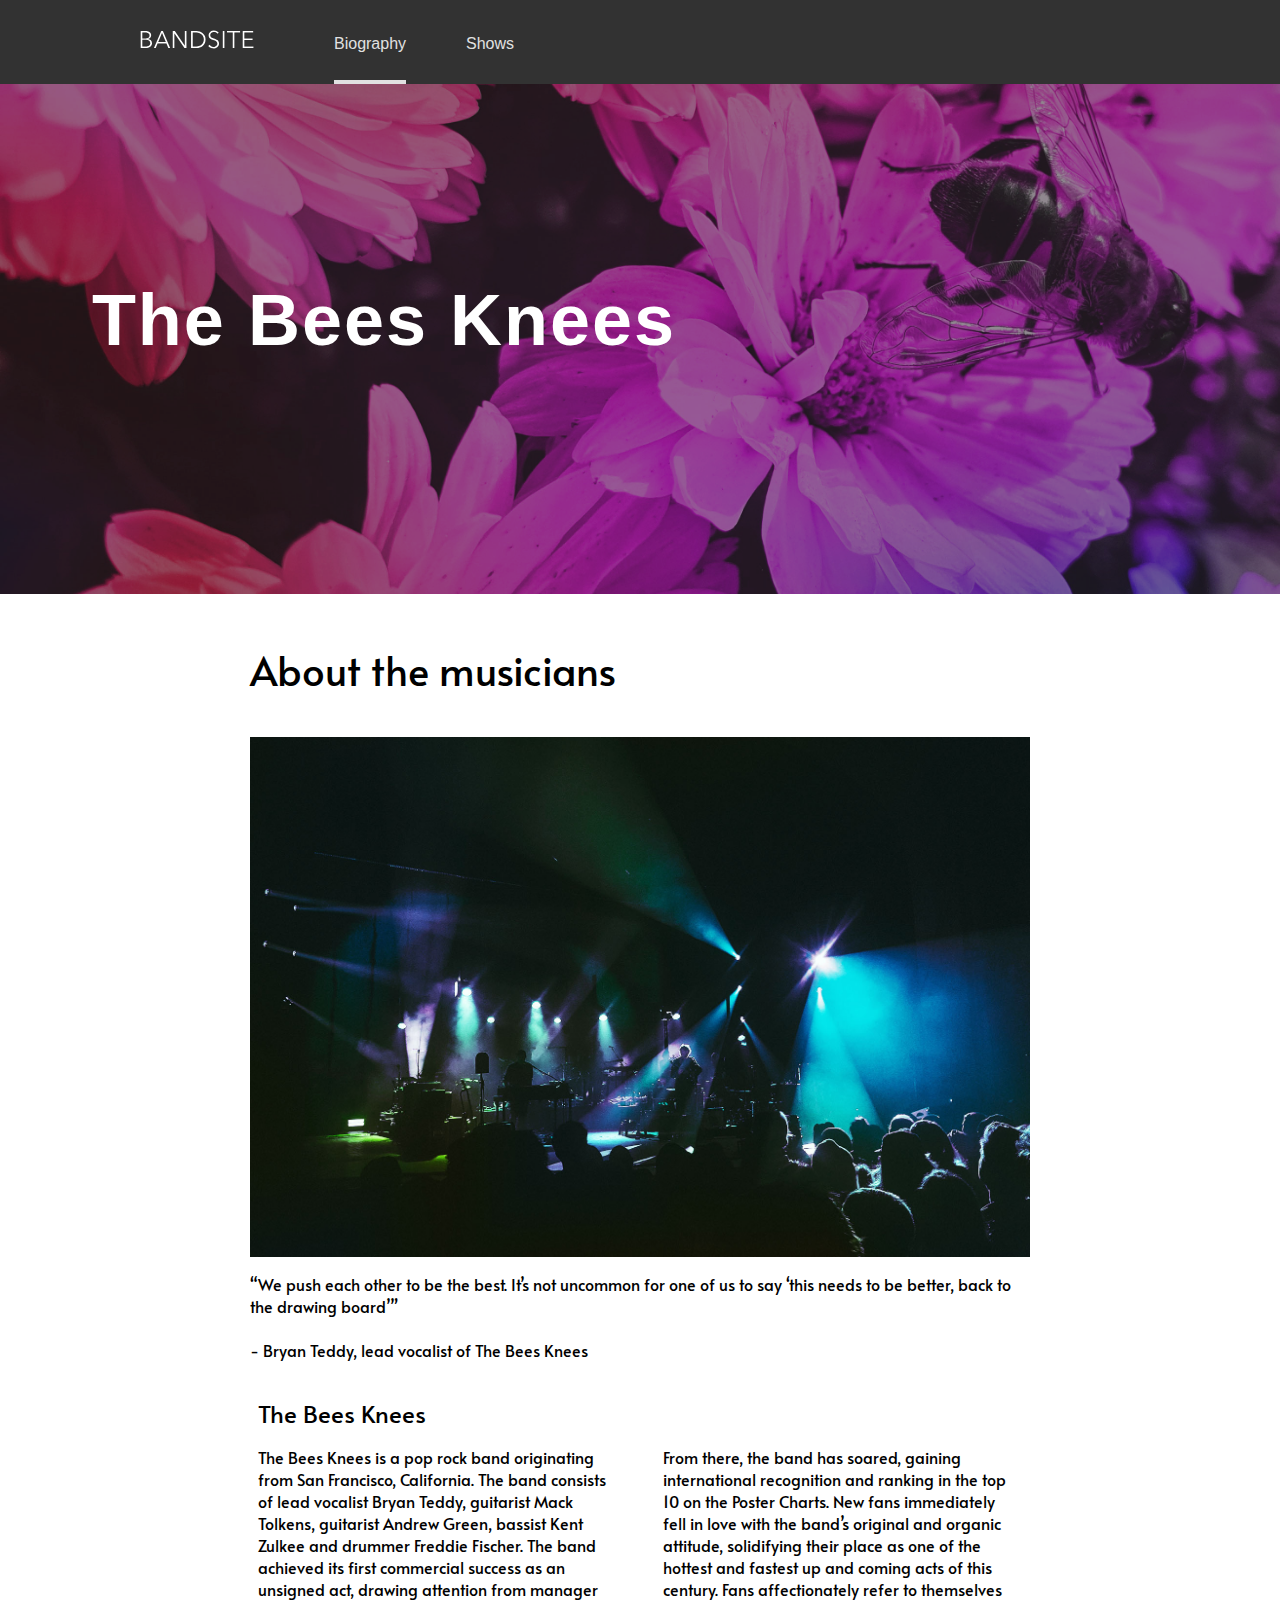
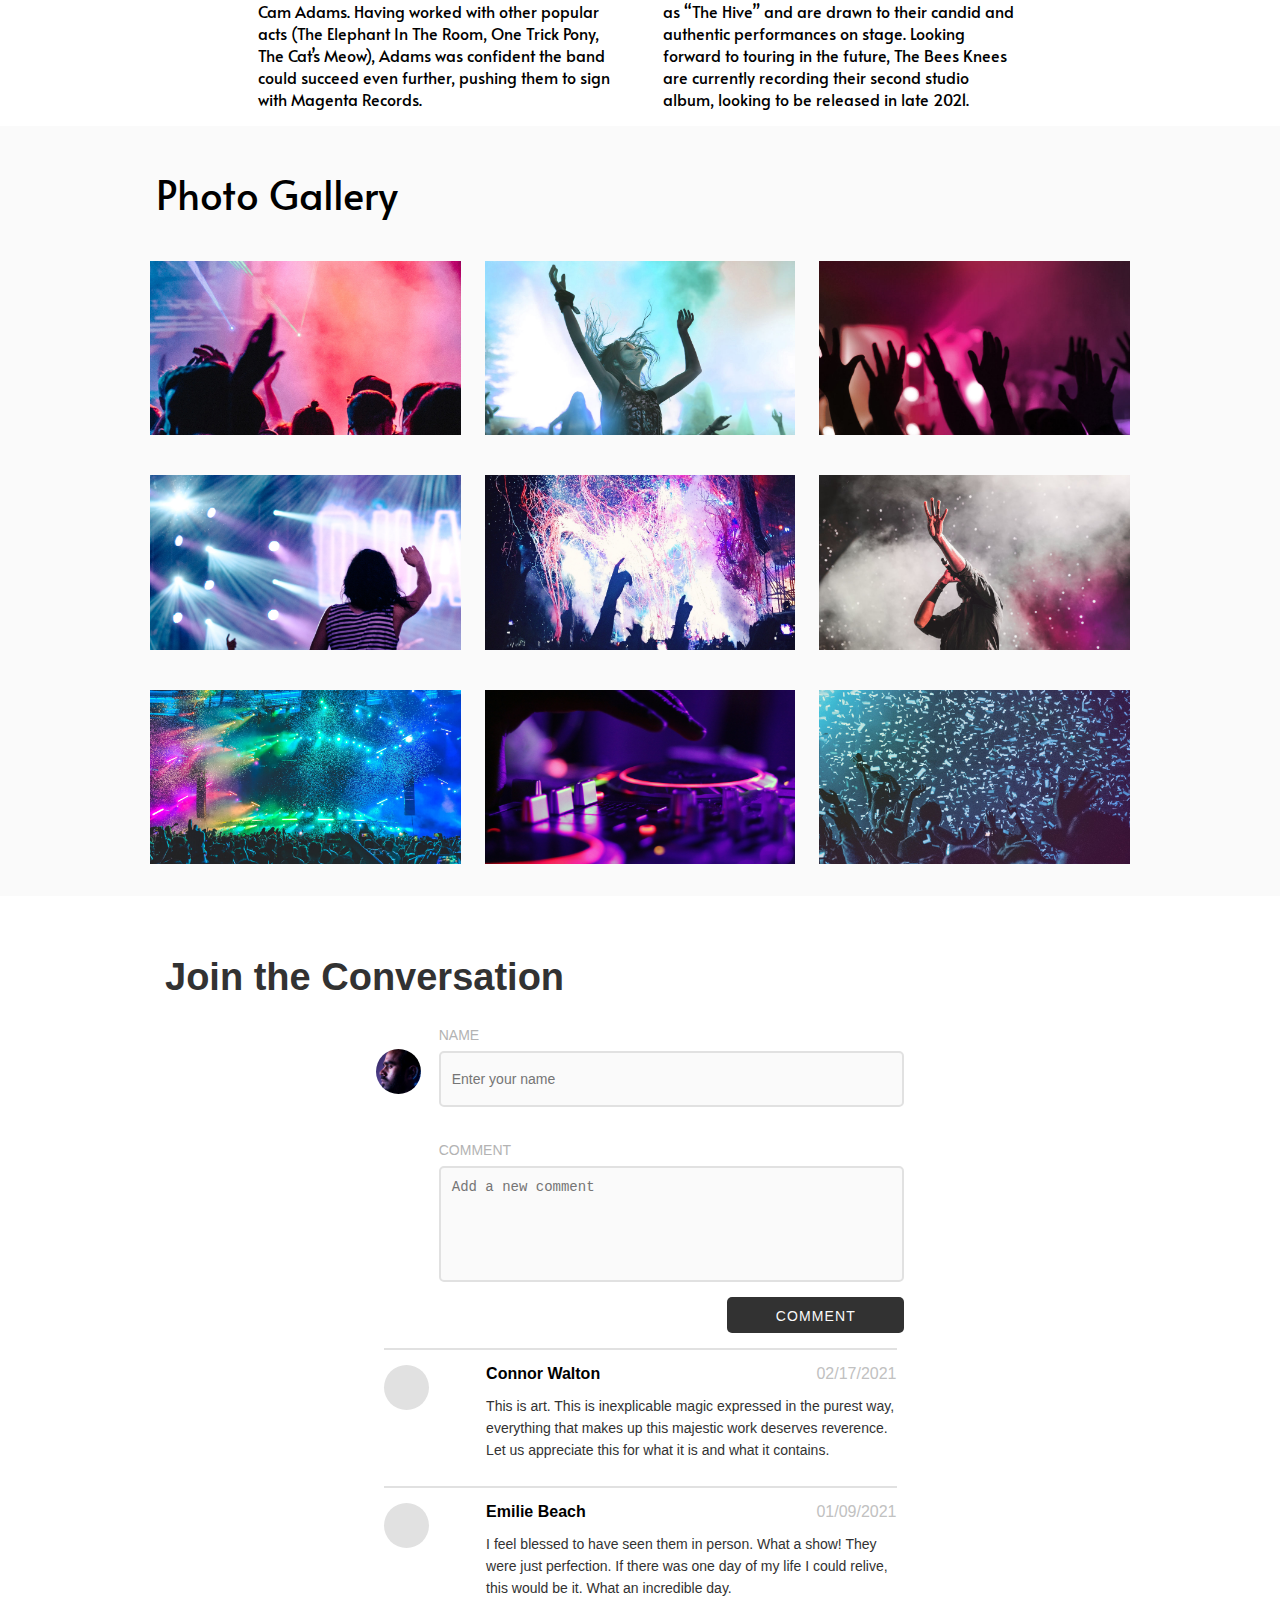
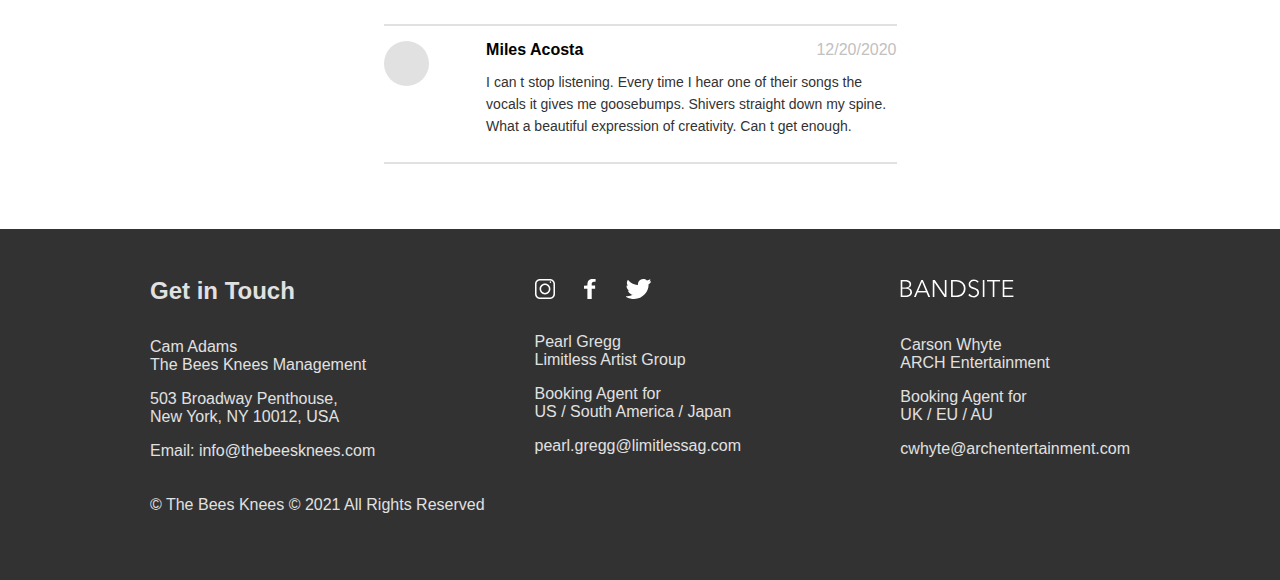
<file: index.html>
<!DOCTYPE html>
<html lang="en">
  <head>
    <meta charset="UTF-8" />
    <meta name="viewport" content="width=device-width, initial-scale=1.0" />
    <link rel="stylesheet" href="styles/bio.css" />
    <title>Bandsite</title>
  </head>
  <body>
    <header class="header">
      <div class="header-logo">
        <a href="#" class="nav-link"
          ><img src="./assets/logos/Logo-bandsite.svg" alt="BANDSITE"
        /></a>
      </div>

      <nav class="header-nav active">
        <ul class="nav-links">
          <li class="nav-link">
            <a href="#" class="bio">Biography</a>
            <div class="toggle1"></div>
          </li>

          <li class="nav-link">
            <a href="./pages/shows.html" class="shows">Shows</a>
            <div class="toggle2"></div>
          </li>
        </ul>
      </nav>
    </header>

    <div class="img_1"></div>
    <div class="text-overlay">
      <p>The Bees Knees</p>
    </div>

    <section class="section-1">
      <p class="section-title">About the musicians</p>

      <img src="./assets/images/band.jpg" alt="band image" />

      <p class="subheader">
        “We push each other to be the best. It’s not uncommon for one of us to
        say ‘this needs to be better, back to the drawing board’”<br /><br />
        <span class="author"
          >- Bryan Teddy, lead vocalist of The Bees Knees
        </span>
      </p>

      <p class="body-copy tablet-header">The Bees Knees</p>
      <div class="tablet-text">
        <p class="body-copy">
          The Bees Knees is a pop rock band originating from San Francisco,
          California. The band consists of lead vocalist Bryan Teddy, guitarist
          Mack Tolkens, guitarist Andrew Green, bassist Kent Zulkee and drummer
          Freddie Fischer. The band achieved its first commercial success as an
          unsigned act, drawing attention from manager Cam Adams. Having worked
          with other popular acts (The Elephant In The Room, One Trick Pony, The
          Cat’s Meow), Adams was confident the band could succeed even further,
          pushing them to sign with Magenta Records.
        </p>

        <p class="body-copy">
          From there, the band has soared, gaining international recognition and
          ranking in the top 10 on the Poster Charts. New fans immediately fell
          in love with the band’s original and organic attitude, solidifying
          their place as one of the hottest and fastest up and coming acts of
          this century. Fans affectionately refer to themselves as “The Hive”
          and are drawn to their candid and authentic performances on stage.
          Looking forward to touring in the future, The Bees Knees are currently
          recording their second studio album, looking to be released in late
          2021.
        </p>
      </div>
    </section>

    <section class="section-title section-2">
      <p>Photo Gallery</p>
      <div class="tablet-images">
        <img src="./assets/images/Photo-gallery-1.jpg" />
        <img src="./assets/images/Photo-gallery-2.jpg" />
        <img src="./assets/images/Photo-gallery-3.jpg" />
        <img src="./assets/images/Photo-gallery-4.jpg" />
        <img src="./assets/images/Photo-gallery-5.jpg" />
        <img src="./assets/images/Photo-gallery-6.jpg" />
        <img src="./assets/images/Photo-gallery-7.jpg" />
        <img src="./assets/images/Photo-gallery-8.jpg" />
        <img src="./assets/images/Photo-gallery-9.jpg" />
      </div>
    </section>

    <!-- Join the Conversation Section -->

    <section id="conversation">
      <p>Join the Conversation</p>
      <br />
      <div class="container">
        <img
          src="./assets/images/Mohan-muruge.jpg"
          alt="User Avatar"
          class="avatar"
        />
        <form id="conversation-form">
          <label for="name">NAME</label>
          <div class="input-group">
            <input
              type="text"
              id="name"
              name="name"
              placeholder="Enter your name"
            />
          </div>
          <label for="comment">COMMENT</label>
          <textarea
            id="comment"
            name="comment"
            placeholder="Add a new comment"
          ></textarea>
          <button type="submit">COMMENT</button>
        </form>
      </div>

      <div class="comment-container"></div>
    </section>

    <!-- footer mobile -->

    <footer class="footer footer-mobile">
      <div class="footer-contact">
        <p class="footer-title">Get in Touch</p>

        <div class="icons">
          <img src="./assets/icons/Icon-instagram.svg" />
          <img src="./assets/icons/Icon-facebook.svg" />
          <img src="./assets/icons/Icon-twitter.svg" />
        </div>

        <p>Cam Adams <br />The Bees Knees Management</p>
        <p>503 Broadway Penthouse,<br />New York, NY 10012, USA</p>
        <p>
          Email: info@thebeesknees.com <br />Email: pearl.gregg@limitlessag.com
        </p>
        <p>Pearl Gregg <br />Limitless Artist Group</p>
        <p>Booking Agent for <br />US / South America / Japan</p>
        <p>Email: cwhyte@archentertainment.com</p>
        <p>Carson Whyte <br />ARCH Entertainment</p>
        <p>Booking Agent for <br />UK / EU / AU</p>
        <p>cwhyte@archentertainment.com</p>
        <br />
      </div>
      <div class="footer-copyright">
        <a href="#">
          <img
            src="./assets/logos/Logo-bandsite.svg"
            alt="BANDSITE"
            style="display: inline-block"
        /></a>
        <p>&#169; The Bees Knees &#169; 2021 All Rights Reserved</p>
      </div>
    </footer>

    <!-- footer tablet -->

    <footer class="footer footer-tablet">
      <div class="footer-contact">
        <div>
          <p class="footer-title">Get in Touch</p>
          <p>Cam Adams <br />The Bees Knees Management</p>
          <p>503 Broadway Penthouse,<br />New York, NY 10012, USA</p>
          <p>Email: info@thebeesknees.com</p>
        </div>
        <div>
          <div class="icons">
            <img src="./assets/icons/Icon-instagram.svg" />
            <img src="./assets/icons/Icon-facebook.svg" />
            <img src="./assets/icons/Icon-twitter.svg" />
          </div>

          <br />
          <p>Pearl Gregg <br />Limitless Artist Group</p>
          <p>Booking Agent for <br />US / South America / Japan</p>
          <p>pearl.gregg@limitlessag.com</p>
        </div>

        <div>
          <a href="#">
            <img
              src="./assets/logos/Logo-bandsite.svg"
              alt="BANDSITE"
              style="display: inline-block"
          /></a>
          <br />
          <br />
          <p>Carson Whyte <br />ARCH Entertainment</p>
          <p>Booking Agent for <br />UK / EU / AU</p>
          <p>cwhyte@archentertainment.com</p>
        </div>
      </div>
      <div class="footer-copyright">
        <p>&#169; The Bees Knees &#169; 2021 All Rights Reserved</p>
      </div>
    </footer>

    <script src="./scripts/index-page.js"></script>
    <script src="./scripts/build-shows-page.js"></script>
  </body>
</html>
</file>
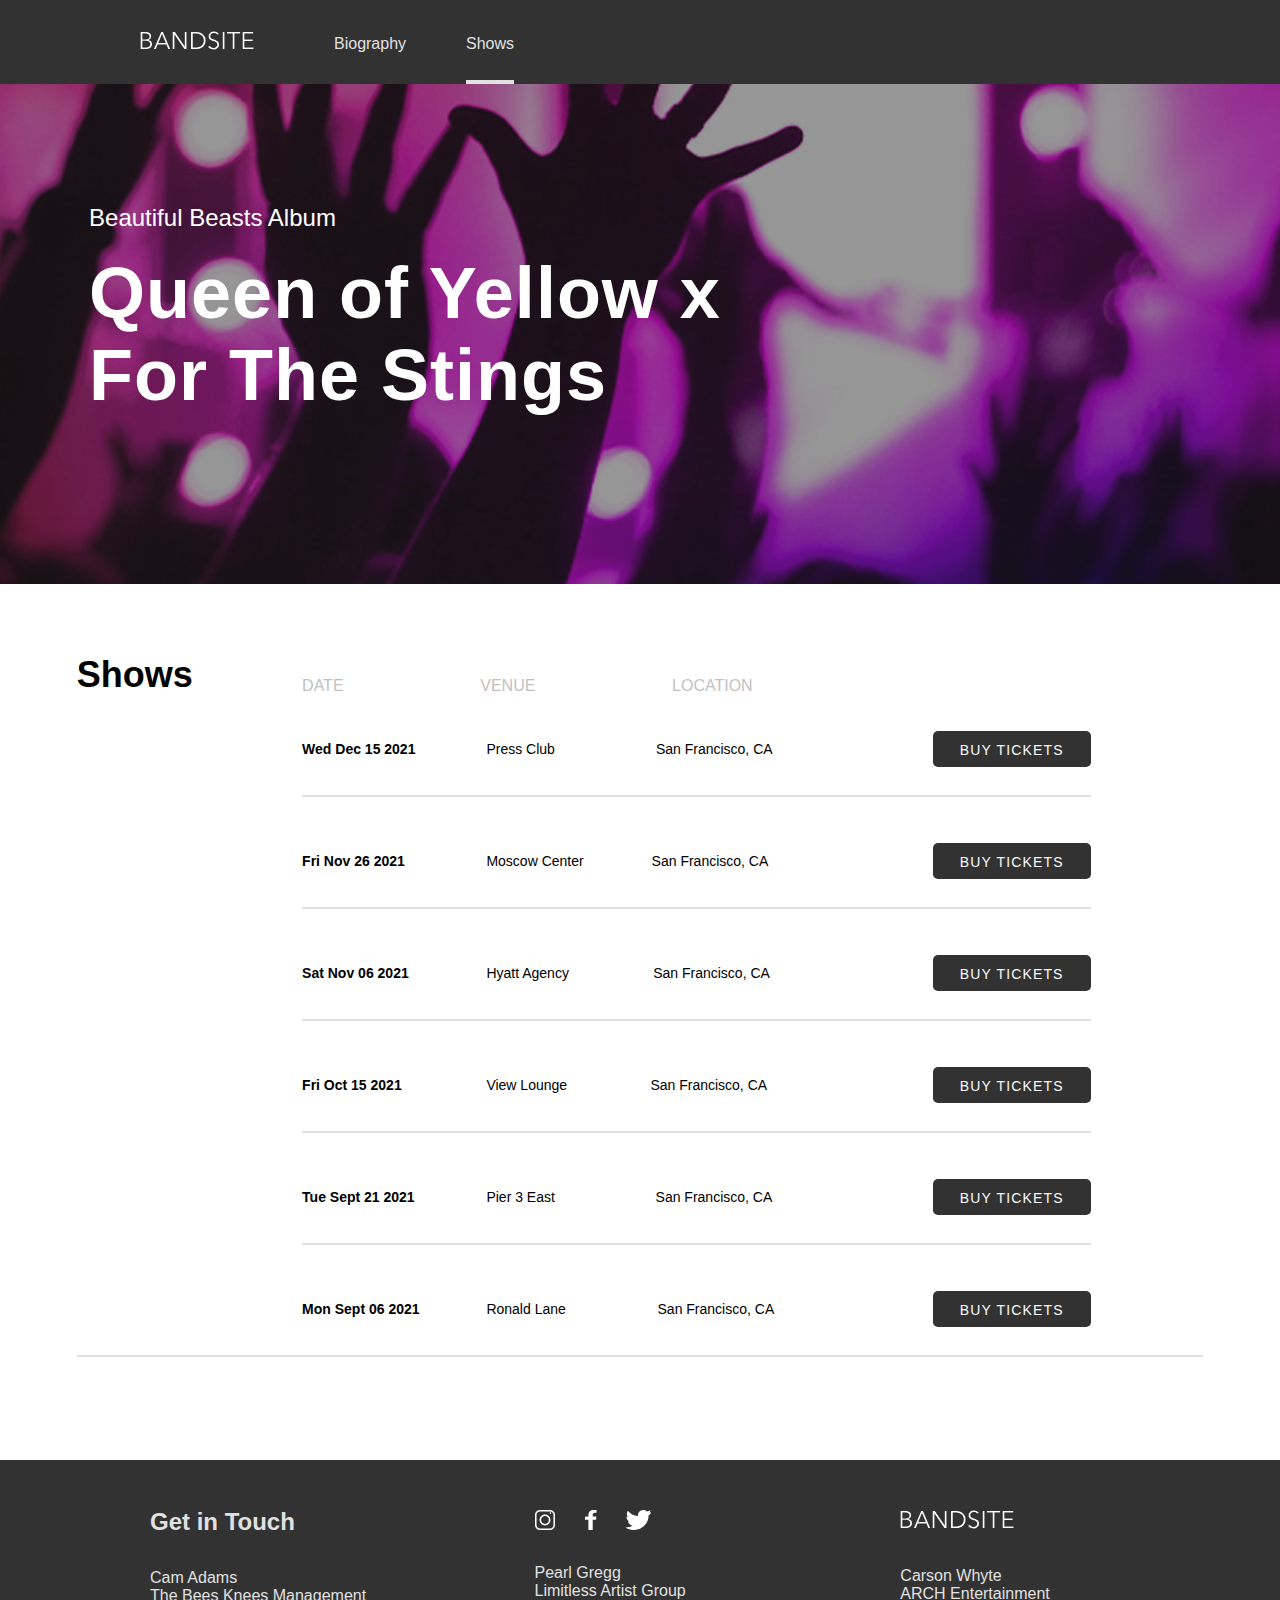
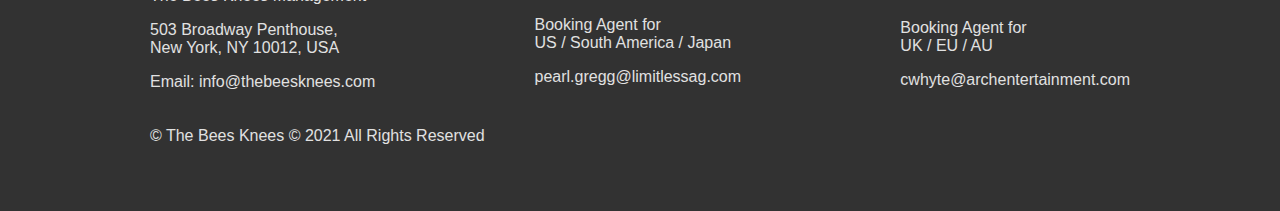
<file: pages/shows.html>
<!DOCTYPE html>
<html lang="en">
  <head>
    <meta charset="UTF-8" />
    <meta name="viewport" content="width=device-width, initial-scale=1.0" />
    <link rel="stylesheet" href="../styles/shows.css" />
    <title>Bandsite</title>
  </head>
  <body>
    <header class="header">
      <div class="header-logo">
        <a href="#" class="nav-link"
          ><img src="../assets/logos/Logo-bandsite.svg" alt="BANDSITE"
        /></a>
      </div>

      <nav class="header-nav active">
        <ul class="nav-links">
          <li class="nav-link">
            <a href="../index.html" class="bio">Biography</a>
            <div class="toggle1"></div>
          </li>

          <li class="nav-link">
            <a href="#" class="shows">Shows</a>
            <div class="toggle2"></div>
          </li>
        </ul>
      </nav>
    </header>

    <div class="img_1"></div>
    <div class="text-overlay">
      <div>
        <p class="img-title">Beautiful Beasts Album</p>
        <p style="width: 100%">
          Queen of Yellow x <br />
          For The Stings
        </p>
      </div>

      <iframe
        class="soundcloud"
        scrolling="no"
        frameborder="no"
        allow="autoplay"
        src="https://w.soundcloud.com/player/?url=https://soundcloud.com/yutamakis/we-appreciate-power?si=b73f0df00eea4c8cab0cc425870d9301&utm_source=clipboard&utm_medium=text&utm_campaign=social_sharing"
      >
      </iframe>
    </div>

    <section class="shows-section">
      <h1 style="top: 630px">Shows</h1>
      <div class="shows-container"></div>
    </section>

    <!-- footer mobile -->
    <footer class="footer footer-mobile">
      <div class="footer-contact">
        <p class="footer-title">Get in Touch</p>

        <div class="icons">
          <img src="../assets/icons/Icon-instagram.svg" />
          <img src="../assets/icons/Icon-facebook.svg" />
          <img src="../assets/icons/Icon-twitter.svg" />
        </div>

        <p>Cam Adams <br />The Bees Knees Management</p>
        <p>503 Broadway Penthouse,<br />New York, NY 10012, USA</p>
        <p>
          Email: info@thebeesknees.com <br />Email: pearl.gregg@limitlessag.com
        </p>
        <p>Pearl Gregg <br />Limitless Artist Group</p>
        <p>Booking Agent for <br />US / South America / Japan</p>
        <p>Email: cwhyte@archentertainment.com</p>
        <p>Carson Whyte <br />ARCH Entertainment</p>
        <p>Booking Agent for <br />UK / EU / AU</p>
        <p>cwhyte@archentertainment.com</p>
        <br />
      </div>
      <div class="footer-copyright">
        <a href="#">
          <img
            src="../assets/logos/Logo-bandsite.svg"
            alt="BANDSITE"
            style="display: inline-block"
        /></a>
        <p>&#169; The Bees Knees &#169; 2021 All Rights Reserved</p>
      </div>
    </footer>

    <!-- footer tablet -->

    <footer class="footer footer-tablet">
      <div class="footer-contact">
        <div>
          <p class="footer-title">Get in Touch</p>
          <p>Cam Adams <br />The Bees Knees Management</p>
          <p>503 Broadway Penthouse,<br />New York, NY 10012, USA</p>
          <p>Email: info@thebeesknees.com</p>
        </div>
        <div>
          <div class="icons">
            <img src="../assets/icons/Icon-instagram.svg" />
            <img src="../assets/icons/Icon-facebook.svg" />
            <img src="../assets/icons/Icon-twitter.svg" />
          </div>

          <br />
          <p>Pearl Gregg <br />Limitless Artist Group</p>
          <p>Booking Agent for <br />US / South America / Japan</p>
          <p>pearl.gregg@limitlessag.com</p>
        </div>

        <div>
          <a href="#">
            <img
              src="../assets/logos/Logo-bandsite.svg"
              alt="BANDSITE"
              style="display: inline-block"
          /></a>
          <br />
          <br />
          <p>Carson Whyte <br />ARCH Entertainment</p>
          <p>Booking Agent for <br />UK / EU / AU</p>
          <p>cwhyte@archentertainment.com</p>
        </div>
      </div>
      <div class="footer-copyright">
        <p>&#169; The Bees Knees &#169; 2021 All Rights Reserved</p>
      </div>
    </footer>

    <script src="../scripts/build-shows-page.js"></script>
  </body>
</html>
</file>
<file: styles/bio.css>
@import url("https://fonts.googleapis.com/css2?family=Alata&display=swap");
@font-face {
  font-family: "font1";
  src: url("../assets/fonts/AvenirNextLTPro-Regular.otf") format("otf"), url("../assets/fonts/AvenirNextLTPro-Demi.otf") format("otf"), url("../assets/fonts/AvenirNextLTPro-Bold.otf") format("otf");
  font-weight: normal;
  font-style: normal;
}
.header {
  background-color: #323232;
  color: #ffffff;
  width: 100%;
  position: fixed;
  top: 0;
  left: 0;
  padding-top: 24px;
  z-index: 100;
  display: flex;
  flex-direction: column;
  align-items: center;
}
.header .header-logo {
  text-align: center;
  font-size: 24px;
  line-height: 24px;
  font-weight: 700;
  font-family: "font1", sans-serif;
}
.header .header-logo a {
  text-decoration: none;
  font-weight: bold;
  font-size: 20px;
  color: #ffffff;
}
.header .header-logo a:hover {
  text-decoration: underline;
}
.header .header-nav {
  width: 70%;
  display: flex;
  flex-direction: column;
  font-family: "font1", sans-serif;
}
.header .header-nav .nav-links {
  list-style: none;
  padding: 0;
  width: 100%;
  display: flex;
  justify-content: space-between;
}
.header .header-nav .nav-links .nav-link {
  padding: 0;
}
.header .header-nav .nav-links .nav-link a {
  text-decoration: none;
  font-weight: normal;
  font-size: 16px;
  position: relative;
  color: #e1e1e1;
}
.header .header-nav .nav-links .nav-link a:hover, .header .header-nav .nav-links .nav-link a.active {
  color: #ffffff;
  font-weight: bold;
}

.toggle1 {
  left: 0;
  width: 50%;
  height: 5px;
  top: 89px;
  background-color: #e1e1e1;
  position: fixed;
}

.toggle2 {
  left: 50%;
  width: 50%;
  height: 5px;
  top: 89px;
  background-color: #e1e1e1;
  position: fixed;
  visibility: hidden;
}

body {
  margin: 0;
  padding: 0;
  padding-top: 84px;
  font-family: "Alata", sans-serif;
}

.img_1 {
  background-image: url("../assets/images/hero-bio.jpg");
  background-size: 100% auto;
  background-repeat: no-repeat;
  background-position: center;
  height: 195px;
  width: 100%;
  filter: brightness(60%) blur(0.3px) contrast(90%);
}

.text-overlay {
  position: absolute;
  top: 190px;
  left: 35%;
  transform: translate(-50%, -50%);
  font-family: "font1", sans-serif;
  font-weight: 600;
  color: #ffffff;
  font-size: 23px;
  text-align: center;
  letter-spacing: 2px;
}

img {
  max-width: 100%;
  height: auto;
  display: block;
  margin: 0 auto;
}

section {
  padding: 0 16px;
}

.section-2 {
  height: auto;
  display: flex;
  flex-direction: column;
  justify-content: space-between;
  background-color: #fafafa;
}
.section-2 img {
  padding-bottom: 16px;
}

.footer {
  background-color: #323232;
  color: #e1e1e1;
  padding: 18px;
}

.footer-title {
  font-family: "font1", sans-serif;
  font-size: 24px;
  line-height: 24px;
  font-weight: 700;
  margin-bottom: 20px;
}

.footer-contact {
  font-family: "font1", sans-serif;
  font-size: 13px;
  line-height: 18px;
  font-weight: 400;
  margin-bottom: 20px;
}

.footer-copyright {
  font-family: "font1", sans-serif;
  font-size: 13px;
  line-height: 18px;
  font-weight: 400;
  margin-top: 20px;
}

.icons {
  width: 145px;
  display: flex;
}

.footer-tablet {
  display: none;
}

.container {
  display: flex;
}

#conversation {
  padding: 10px 20px;
  font-family: "font1", sans-serif;
}
#conversation p {
  font-size: 28px;
  margin: 10px 0;
  font-weight: 600;
  color: #323232;
}
#conversation form {
  display: flex;
  flex-direction: column;
  width: 84%;
}
#conversation form label {
  display: block;
  font-size: 14px;
  margin-bottom: 8px;
  color: rgb(179, 179, 179);
}
#conversation form input,
#conversation form textarea {
  font-size: 14px;
  border-radius: 5px;
  padding: 11px;
  margin-bottom: 15px;
  border: solid 2px #e1e1e1;
  background-color: #fafafa;
}
#conversation form input:focus,
#conversation form textarea:focus {
  outline: none;
}
#conversation form textarea {
  height: 80px;
  resize: none;
}
#conversation form button {
  width: 100%;
  font-size: 14px;
  line-height: 24px;
  letter-spacing: 1.14px;
  border: none;
  border-radius: 5px;
  padding: 10px;
  background-color: #323232;
  color: #fafafa;
  cursor: pointer;
}
#conversation form button:hover {
  filter: brightness(1.2);
}

.avatar {
  width: 45px;
  height: 45px;
  border-radius: 50%;
  -o-object-fit: cover;
     object-fit: cover;
  margin: 22px 18px 0 0 !important;
}

.input-group {
  display: flex;
  align-items: center;
  width: 100%;
  margin-bottom: 20px;
}
.input-group input {
  flex-grow: 1;
  margin-bottom: 0;
}

hr {
  border: none;
  height: 2px;
  background-color: #e1e1e1;
  margin: 15px 0;
}

.comment {
  display: flex;
  justify-content: space-between;
}

.comment-img {
  width: 45px;
  height: 45px;
  border-radius: 50%;
  background-color: #e1e1e1;
}

.comment-content {
  width: 80%;
}
.comment-content h4 {
  margin: 0 0 2px 0;
}

.name-date {
  display: flex;
  justify-content: space-between;
}

.date {
  font-weight: 400;
  color: rgb(193, 193, 193);
}

.comment-text {
  font-size: 14px !important;
  font-weight: normal !important;
  line-height: 22px;
}

@media screen and (min-width: 450px) {
  .img_1 {
    height: 300px;
  }
  .text-overlay {
    top: 240px;
    font-size: 34px;
  }
  .container {
    justify-content: center;
  }
  form {
    width: 70% !important;
  }
  button {
    width: 38% !important;
    height: 36px;
    line-height: 18px !important;
    margin-left: 62%;
  }
}
@media screen and (min-width: 768px) {
  .header {
    flex-direction: row;
    height: 64px;
    padding: 10px 68px;
  }
  .header-nav {
    padding-left: 10%;
  }
  .nav-links {
    width: 30% !important;
  }
  .toggle1 {
    position: relative;
    left: 0;
    width: 72px;
    height: 4px;
    top: 31px;
  }
  .toggle2 {
    position: relative;
    left: 0;
    width: 48px;
    height: 4px;
    top: 31px;
  }
  .img_1 {
    height: 510px;
  }
  .text-overlay {
    top: 320px;
    left: 32%;
    font-size: 54px;
  }
  .section-1 {
    padding: 8px 90px;
  }
  .section-title {
    font-size: 40px;
  }
  .tablet-header {
    font-size: 24px;
    padding-top: 20px;
  }
  .tablet-text {
    display: flex;
    justify-content: space-between;
  }
  .body-copy {
    width: 46%;
    margin: 8px;
  }
  .tablet-images {
    display: grid;
    grid-template-columns: repeat(3, 1fr);
    gap: 24px;
    margin-bottom: 16px;
  }
  .section-2 {
    padding: 0 30px;
  }
  .section-2 p {
    margin-left: 6px;
  }
  footer {
    padding: 50px 35px !important;
  }
  .footer-mobile {
    display: none;
  }
  .footer-tablet {
    display: block;
  }
  .footer-contact {
    display: flex;
    justify-content: space-between;
  }
  .footer-title {
    margin: 0 0 35px 0;
  }
  .icons {
    margin-left: -14px;
  }
  .footer-copyright {
    font-size: 16px;
  }
}
@media screen and (min-width: 1023px) {
  header {
    flex-direction: initial;
    padding-left: 140px !important;
  }
  header img {
    margin-top: 20px;
  }
  header a {
    margin-right: 60px;
  }
  .nav-links {
    padding-top: 8px !important;
    width: 16% !important;
  }
  .header-nav {
    padding-left: 80px;
  }
  .toggle1 {
    top: 27px;
  }
  .toggle2 {
    top: 27px;
  }
  .text-overlay {
    top: 320px;
    left: 30%;
    font-size: 72px;
  }
  .section-1 {
    padding: 8px 250px;
  }
  .section-2 {
    padding: 0 150px;
  }
  #conversation {
    padding: 50px 165px !important;
  }
  #conversation p {
    font-size: 38px;
  }
  #conversation input {
    height: 30px;
  }
  #conversation textarea {
    height: 90px !important;
  }
  .container {
    padding: 0 15%;
  }
  .comment-container {
    padding: 0 23%;
  }
  footer {
    padding: 50px 150px !important;
  }
  .footer-contact {
    font-size: 16px;
  }
}/*# sourceMappingURL=bio.css.map */
</file>
<file: styles/shows.css>
@import url("https://fonts.googleapis.com/css2?family=Alata&display=swap");
@font-face {
  font-family: "font1";
  src: url("../assets/fonts/AvenirNextLTPro-Regular.otf") format("otf"), url("../assets/fonts/AvenirNextLTPro-Demi.otf") format("otf"), url("../assets/fonts/AvenirNextLTPro-Bold.otf") format("otf");
  font-weight: normal;
  font-style: normal;
}
.header {
  background-color: #323232;
  color: #ffffff;
  width: 100%;
  height: 70px;
  position: fixed;
  top: 0;
  left: 0;
  padding-top: 24px;
  z-index: 100;
  display: flex;
  flex-direction: column;
  align-items: center;
}
.header .header-logo {
  text-align: center;
  font-size: 24px;
  line-height: 24px;
  font-weight: 700;
  font-family: "font1", sans-serif;
}
.header .header-logo a {
  text-decoration: none;
  font-weight: bold;
  font-size: 20px;
  color: #ffffff;
}
.header .header-logo a:hover {
  text-decoration: underline;
}
.header .header-nav {
  width: 70%;
  display: flex;
  flex-direction: column;
  font-family: "font1", sans-serif;
}
.header .header-nav .nav-links {
  list-style: none;
  padding: 0;
  width: 100%;
  display: flex;
  justify-content: space-between;
}
.header .header-nav .nav-links .nav-link {
  padding: 0;
}
.header .header-nav .nav-links .nav-link a {
  text-decoration: none;
  font-weight: normal;
  font-size: 16px;
  position: relative;
  color: #e1e1e1;
}
.header .header-nav .nav-links .nav-link a:hover, .header .header-nav .nav-links .nav-link a.active {
  color: #ffffff;
  font-weight: bold;
}

.toggle1 {
  left: 0;
  width: 50%;
  height: 5px;
  top: 89px;
  background-color: #e1e1e1;
  position: fixed;
  visibility: hidden;
}

.toggle2 {
  left: 50%;
  width: 50%;
  height: 5px;
  top: 89px;
  background-color: #e1e1e1;
  position: fixed;
}

body {
  margin: 0;
  padding: 0;
  padding-top: 84px;
  font-family: "Alata", sans-serif;
}

.img_1 {
  background-image: url("../assets/images/hero-shows.jpg");
  background-size: 100% auto;
  background-repeat: no-repeat;
  background-position: center;
  height: 290px;
  width: 100%;
  filter: brightness(60%) blur(0.3px) contrast(90%);
}

.text-overlay {
  width: 90%;
  position: absolute;
  top: 220px;
  left: 50%;
  transform: translate(-50%, -50%);
  font-family: "font1", sans-serif;
  font-weight: 600;
  color: #ffffff;
  font-size: 24px;
  letter-spacing: 1px;
}

.img-title {
  font-weight: 400;
  letter-spacing: 0;
  font-size: 16px;
}

.soundcloud {
  width: 99%;
  height: 90px;
}

.shows-section {
  padding: 0 18px;
  font-family: "font1", sans-serif;
}
.shows-section .txt1,
.shows-section .txt2 {
  margin: 5px 0 !important;
  font-size: 14px;
}
.shows-section .txt1 {
  color: rgb(193, 193, 193);
  font-size: 12px;
}
.shows-section .shows-hr-tablet {
  display: none;
}

.footer {
  background-color: #323232;
  color: #e1e1e1;
  padding: 18px;
}

.footer-title {
  font-family: "font1", sans-serif;
  font-size: 24px;
  line-height: 24px;
  font-weight: 700;
  margin-bottom: 20px;
}

.footer-contact {
  font-family: "font1", sans-serif;
  font-size: 13px;
  line-height: 18px;
  font-weight: 400;
  margin-bottom: 20px;
}

.footer-copyright {
  font-family: "font1", sans-serif;
  font-size: 13px;
  line-height: 18px;
  font-weight: 400;
  margin-top: 20px;
}

.icons {
  width: 145px;
  display: flex;
  justify-content: space-around;
}

.footer-tablet {
  display: none;
}

button {
  width: 100%;
  font-size: 14px;
  line-height: 24px;
  letter-spacing: 1.14px;
  border: none;
  border-radius: 5px;
  padding: 10px;
  margin-bottom: 10px;
  background-color: #323232;
  color: #fafafa;
  cursor: pointer;
}
button:hover {
  filter: brightness(1.2);
}

hr {
  border: none;
  height: 2px;
  background-color: #e1e1e1;
  margin-bottom: 26px;
}

.dvl-tablet {
  display: none;
}

@media screen and (min-width: 450px) {
  .img_1 {
    height: 300px;
  }
  .text-overlay {
    top: 230px;
    font-size: 34px;
  }
  button {
    width: 38% !important;
    height: 36px;
    line-height: 18px !important;
    margin-left: 62%;
  }
}
@media screen and (min-width: 768px) {
  .header {
    flex-direction: row;
    height: 64px;
    padding: 10px 68px;
  }
  .header-nav {
    padding-left: 10%;
  }
  .nav-links {
    width: 30% !important;
  }
  .toggle1 {
    position: relative;
    left: 0;
    width: 72px;
    height: 4px;
    top: 31px;
  }
  .toggle2 {
    position: relative;
    left: 0;
    width: 48px;
    height: 4px;
    top: 31px;
  }
  .img_1 {
    height: 500px;
  }
  .text-overlay {
    top: 320px;
    left: 50%;
    font-size: 56px;
  }
  .text-overlay p {
    margin: 20px 0;
  }
  .img-title {
    font-size: 24px;
  }
  .soundcloud {
    width: 60%;
    height: 150px;
    margin-top: 20px;
  }
  .shows-section {
    padding: 6%;
  }
  .shows-section h1 {
    font-size: 36px;
  }
  .show {
    display: flex;
    align-items: center;
    justify-content: space-between;
    padding: 20px 0;
  }
  .txt1,
  hr {
    display: none;
  }
  button {
    width: 20% !important;
    margin: 0 !important;
  }
  .shows-hr-tablet {
    display: block !important;
    border: none;
    height: 2px;
    background-color: #e1e1e1;
    margin-bottom: 26px;
  }
  .dvl-tablet {
    width: 58%;
    height: 50px;
    display: flex !important;
    justify-content: space-between;
    color: rgb(193, 193, 193);
  }
  .venue {
    position: absolute;
    left: 27%;
  }
  .tablet-header {
    font-size: 24px;
    padding-top: 20px;
  }
  footer {
    padding: 50px 35px !important;
  }
  .footer-mobile {
    display: none;
  }
  .footer-tablet {
    display: block;
  }
  .footer-contact {
    display: flex;
    justify-content: space-between;
  }
  .footer-title {
    margin: 0 0 35px 0;
  }
  .icons {
    margin-left: -14px;
  }
  .footer-copyright {
    font-size: 16px;
  }
}
@media screen and (min-width: 1023px) {
  header {
    flex-direction: initial;
    padding-left: 140px !important;
  }
  header .shows {
    margin-left: 60px;
  }
  .nav-links {
    padding-top: 8px !important;
    width: 16% !important;
  }
  .header-nav {
    padding-left: 80px;
  }
  .toggle1 {
    top: 27px;
  }
  .toggle2 {
    top: 27px;
    margin-left: 60px;
  }
  .text-overlay {
    top: 310px;
    left: 49%;
    font-size: 72px;
    display: flex;
    justify-content: space-around;
    align-items: end;
  }
  .soundcloud {
    width: 32%;
    height: 150px;
    margin-bottom: 30px;
  }
  .shows-section h1 {
    position: absolute;
    bottom: 305px;
  }
  .dvl-tablet {
    width: 40%;
    padding: 0 20%;
  }
  .shows-container {
    margin: 0 10% 0 20%;
  }
  .shows-container .venue {
    left: 38%;
  }
  footer {
    padding: 50px 150px !important;
  }
  .footer-contact {
    font-size: 16px;
  }
}/*# sourceMappingURL=shows.css.map */
</file>
